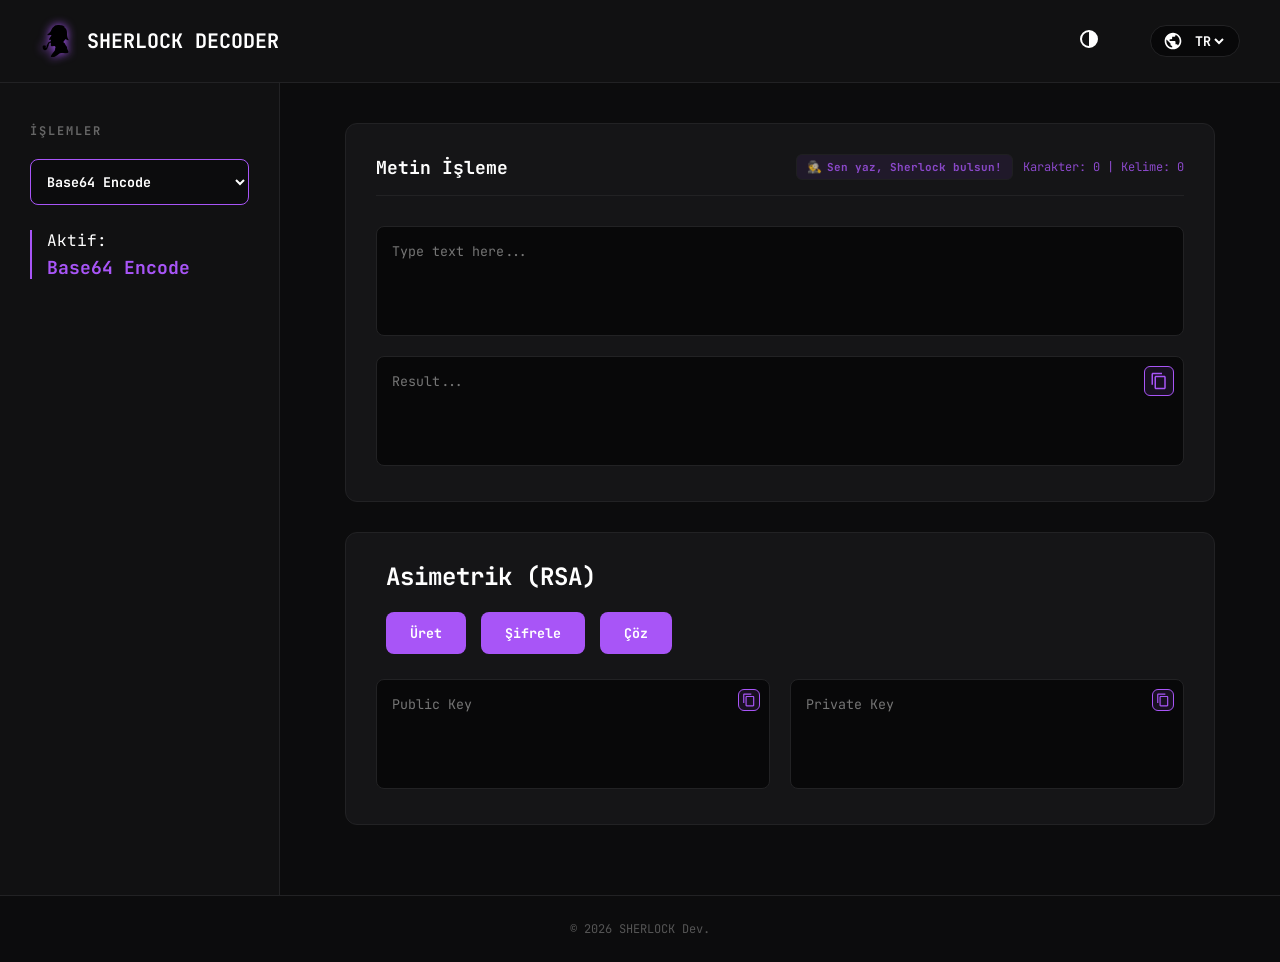
<file: index.html>
<!DOCTYPE html>
<html lang="TR">

<head>
    <meta charset="UTF-8">
    <title>SHERLOCK DECODER — Modern Kriptoloji ve Şifreleme Aracı</title>
    <meta name="viewport" content="width=device-width, initial-scale=1.0">
    <meta name="description" content="Sherlock Decoder — 40+ şifreleme ve kodlama yöntemi destekleyen modern kriptoloji aracı. Base64, AES, RSA, SHA, Morse ve daha fazlası.">
    <meta name="keywords" content="decoder, encoder, cipher, kriptoloji, şifreleme, base64, rsa, aes, sha256, morse code">
    <meta name="author" content="Jizek">
    <meta property="og:title" content="SHERLOCK DECODER — Modern Kriptoloji Aracı">
    <meta property="og:description" content="40+ şifreleme yöntemi destekleyen, akıllı tespit sistemli modern kriptoloji aracı.">
    <meta property="og:type" content="website">
    <meta property="og:image" content="assets/Sherlock.png">

    <link rel="stylesheet" href="assets/style/style.css">
    <link rel="icon" href="assets/Sherlock.png" type="image/x-icon" />
    <link href="https://fonts.googleapis.com/css2?family=JetBrains+Mono:wght@400;700&display=swap" rel="stylesheet">

</head>

<body class="dark-mode">
    <div class="navbar">
        <header>
            <div class="header-left">
                <img class="Sherlock" src="assets/Sherlock.png" alt="Sherlock">
                <span id="headerTitle">SHERLOCK DECODER</span>
            </div>
            <div class="header-right">
                <button class="icon-btn" onclick="toggleTheme()" title="Toggle Theme">
                    <svg viewBox="0 0 24 24" width="24" height="24" fill="currentColor">
                        <path d="M12 21a9 9 0 1 1 0-18 9 9 0 0 1 0 18zm0-2V5a7 7 0 1 0 0 14z" />
                    </svg>
                </button>
                <div class="lang-container">
                    <svg viewBox="0 0 24 24" width="20" height="20" fill="currentColor">
                        <path
                            d="M12 2C6.48 2 2 6.48 2 12s4.48 10 10 10 10-4.48 10-10S17.52 2 12 2zm-1 17.93c-3.95-.49-7-3.85-7-7.93 0-.62.08-1.21.21-1.79L9 15v1c0 1.1.9 2 2 2v1.93zm6.9-2.54c-.26-.81-1-1.39-1.9-1.39h-1v-3c0-.55-.45-1-1-1H8v-2h2c.55 0 1-.45 1-1V7h2c1.1 0 2-.9 2-2v-.41c2.93 1.19 5 4.06 5 7.41 0 2.08-.8 3.97-2.1 5.39z" />
                    </svg>
                    <select id="langSelect" onchange="changeLanguage()">
                        <option value="tr" selected>TR</option>
                        <option value="en">EN</option>
                        <option value="de">DE</option>
                        <option value="fr">FR</option>
                        <option value="es">ES</option>
                        <option value="it">IT</option>
                        <option value="ru">RU</option>
                        <option value="jp">JP</option>
                        <option value="zh">ZH</option>
                        <option value="ar">AR</option>
                    </select>
                </div>
            </div>
        </header>
    </div>


    <div class="layout">
        <aside class="sidebar">
            <h2 id="opsLabel">OPERATIONS</h2>
            <div class="select-wrapper">
                <select id="opDropdown" onchange="updateActiveOp()">
                    <optgroup label="Base Encoding">
                        <option value="b64e">Base64 Encode</option>
                        <option value="b64d">Base64 Decode</option>
                        <option value="b32e">Base32 Encode</option>
                        <option value="b32d">Base32 Decode</option>
                        <option value="b58e">Base58 Encode</option>
                        <option value="b58d">Base58 Decode</option>
                    </optgroup>
                    <optgroup label="Classical & Modern">
                        <option value="vigenereE">Vigenère Encrypt</option>
                        <option value="vigenereD">Vigenère Decrypt</option>
                        <option value="xor">XOR (Key needed)</option>
                        <option value="atbash">Atbash Cipher</option>
                        <option value="rot13">ROT13</option>
                        <option value="caesarE">Caesar (+3)</option>
                        <option value="caesarD">Caesar (-3)</option>
                        <option value="railfenceE">Rail Fence Encrypt</option>
                        <option value="railfenceD">Rail Fence Decrypt</option>
                    </optgroup>
                    <optgroup label="Technical">
                        <option value="hexE">Hex Encode</option>
                        <option value="hexD">Hex Decode</option>
                        <option value="binE">Binary Encode</option>
                        <option value="binD">Binary Decode</option>
                        <option value="urlE">URL Encode</option>
                        <option value="urlD">URL Decode</option>
                        <option value="bf">Brainf*ck to Text</option>
                    </optgroup>
                    <optgroup label="Hash">
                        <option value="sha256">SHA-256</option>
                        <option value="sha512">SHA-512</option>
                        <option value="md5">MD5</option>
                    </optgroup>
                    <optgroup label="AES Encryption">
                        <option value="aesE">AES-GCM Encrypt</option>
                        <option value="aesD">AES-GCM Decrypt</option>
                    </optgroup>
                    <optgroup label="Extras">
                        <option value="nato">NATO Phonetic</option>
                        <option value="baconE">Bacon Encode</option>
                        <option value="baconD">Bacon Decode</option>
                        <option value="reverse">Reverse Text</option>
                        <option value="morseE">Morse Encode</option>
                        <option value="morseD">Morse Decode</option>
                        <option value="polybiusE">Polybius Encode</option>
                        <option value="polybiusD">Polybius Decode</option>
                        <option value="tapE">Tap Code Encode</option>
                        <option value="tapD">Tap Code Decode</option>
                    </optgroup>
                </select>
            </div>
            <div class="active-status">
                <span id="activeText">Active:</span>
                <div id="currentOp">Base64 Encode</div>
            </div>

            <div id="keyInputArea" class="key-input-area">
                <label id="keyLabel">KEY</label>
                <input type="text" id="keyInput" placeholder="Enter key..." oninput="handleInput()">
            </div>
        </aside>

        <main class="main-content">
            <section class="card">
                <div class="card-header">
                    <h2 class="baslik" id="procTitle">Text Processing</h2>
                    <div style="display: flex; gap: 10px; align-items: center;">
                        <div id="sherlockPanel" class="stats"
                            style="display: flex; align-items: center; gap: 5px; background: rgba(168, 85, 247, 0.1); padding: 4px 10px; border-radius: 6px; border: 1px solid var(--border);">
                            <span id="sherlockIcon">🕵️</span>
                            <span id="sherlockText"
                                style="color: var(--accent); font-weight: bold; font-size: 11px;">Sen yaz, Sherlock
                                bulsun!</span>
                        </div>
                        <span id="charCount" class="stats">Chars: 0 | Words: 0</span>
                    </div>
                </div>
                <textarea id="inputText" oninput="handleInput()" placeholder="Type text here..."></textarea>
                <div class="textarea-container">
                    <textarea id="outputText" readonly placeholder="Result..."></textarea>
                    <button class="copy-btn" onclick="copyToClipboard('outputText', this)" title="Copy">
                        <svg viewBox="0 0 24 24" width="18" height="18" fill="currentColor">
                            <path
                                d="M16 1H4c-1.1 0-2 .9-2 2v14h2V3h12V1zm3 4H8c-1.1 0-2 .9-2 2v14c0 1.1.9 2 2 2h11c1.1 0 2-.9 2-2V7c0-1.1-.9-2-2-2zm0 16H8V7h11v14z" />
                        </svg>
                    </button>
                </div>
                <div id="morsePlayer" class="audio-panel" style="display: none;">
                    <span id="audioLabel">Morse Audio:</span>
                    <button onclick="playMorse()">PLAY</button>
                    <button class="stop-btn" onclick="stopMorse()">STOP</button>
                </div>
            </section>

            <section class="card">
                <div class="rsa">
                    <h2 class="baslik" id="rsaTitle">Asymmetric (RSA)</h2>
                    <div class="rsa-actions">
                        <button onclick="generateRSA()" id="btnGen">Generate</button>
                        <button onclick="rsaEncrypt()" id="btnEnc">Encrypt</button>
                        <button onclick="rsaDecrypt()" id="btnDec">Decrypt</button>
                    </div>
                </div>
                <div class="rsa-grid">
                    <div class="textarea-container">
                        <textarea id="pubKey" readonly placeholder="Public Key"></textarea>
                        <button class="copy-btn inner" onclick="copyToClipboard('pubKey', this)">
                            <svg viewBox="0 0 24 24" width="14" height="14" fill="currentColor">
                                <path
                                    d="M16 1H4c-1.1 0-2 .9-2 2v14h2V3h12V1zm3 4H8c-1.1 0-2 .9-2 2v14c0 1.1.9 2 2 2h11c1.1 0 2-.9 2-2V7c0-1.1-.9-2-2-2zm0 16H8V7h11v14z" />
                            </svg>
                        </button>
                    </div>
                    <div class="textarea-container">
                        <textarea id="privKey" readonly placeholder="Private Key"></textarea>
                        <button class="copy-btn inner" onclick="copyToClipboard('privKey', this)">
                            <svg viewBox="0 0 24 24" width="14" height="14" fill="currentColor">
                                <path
                                    d="M16 1H4c-1.1 0-2 .9-2 2v14h2V3h12V1zm3 4H8c-1.1 0-2 .9-2 2v14c0 1.1.9 2 2 2h11c1.1 0 2-.9 2-2V7c0-1.1-.9-2-2-2zm0 16H8V7h11v14z" />
                            </svg>
                        </button>
                    </div>
                </div>
            </section>
        </main>
    </div>
    <footer class="footer">© <span id="footerYear"></span> SHERLOCK Dev. </footer>
<script src="assets/script/script.js"></script>

</body>

</html>
</file>
<file: assets/style/style.css>
:root {
    --bg: #0c0c0d;
    --card: #151517;
    --side: #111112;
    --text: #ffffff;
    --accent: #a855f7;
    --input: #080809;
    --border: #222224;
}

body.light-mode {
    --bg: #f4f4f7;
    --card: #ffffff;
    --side: #eef0f3;
    --text: #1a1a1c;
    --accent: #7c3aed;
    --input: #fdfdfd;
    --border: #d1d5db;
}

body {
    margin: 0;
    font-family: 'JetBrains Mono', monospace;
    background: var(--bg);
    color: var(--text);
    transition: 0.3s;
}

header {
    display: flex;
    justify-content: space-between;
    align-items: center;
    padding: 15px 40px;
    background: var(--side);
    border-bottom: 1px solid var(--border);
}

.header-left {
    display: flex;
    align-items: center;
    gap: 15px;
    font-weight: bold;
    font-size: 20px;
}

.Sherlock {
    width: 32px;
    filter: drop-shadow(0 0 5px var(--accent));
}

.header-right {
    display: flex;
    gap: 25px;
    align-items: center;
}

.icon-btn {
    background: none;
    border: none;
    color: var(--text);
    cursor: pointer;
    transition: 0.2s;
}

.icon-btn:hover {
    color: var(--accent);
}

.lang-container {
    display: flex;
    align-items: center;
    gap: 8px;
    background: var(--input);
    padding: 5px 12px;
    border-radius: 20px;
    border: 1px solid var(--border);
}

select {
    background: transparent;
    color: var(--text);
    border: none;
    font-family: inherit;
    font-weight: bold;
    outline: none;
    cursor: pointer;
}

.layout {
    display: flex;
    min-height: calc(100vh - 100px);
}

.sidebar {
    width: 280px;
    background: var(--side);
    padding: 30px;
    border-right: 1px solid var(--border);
    box-sizing: border-box;
}

.sidebar h2 {
    font-size: 12px;
    color: #666;
    letter-spacing: 2px;
    margin-bottom: 20px;
    text-transform: uppercase;
}

.select-wrapper select {
    width: 100%;
    padding: 12px;
    background: var(--bg);
    border: 1px solid var(--accent);
    border-radius: 8px;
    margin-bottom: 25px;
    color: var(--text);
}

.active-status {
    border-left: 2px solid var(--accent);
    padding-left: 15px;
}

#currentOp {
    font-weight: bold;
    font-size: 18px;
    color: var(--accent);
    margin-top: 5px;
}

.main-content {
    flex: 1;
    padding: 40px;
    max-width: 950px;
    margin: 0 auto;
    box-sizing: border-box;
}

.card {
    background: var(--card);
    border-radius: 12px;
    padding: 30px;
    margin-bottom: 30px;
    border: 1px solid var(--border);
    width: 100%;
    box-sizing: border-box;
}

.card-header {
    display: flex;
    justify-content: space-between;
    align-items: center;
    border-bottom: 1px solid var(--border);
    padding-bottom: 15px;
    margin-bottom: 15px;
}

.card-header h2 {
    margin: 0;
    font-size: 18px;
    border: none;
    padding: 0;
}

.stats {
    font-size: 12px;
    color: var(--accent);
    opacity: 0.8;
}

.textarea-container {
    position: relative;
    width: 100%;
}

textarea {
    width: 100%;
    height: 110px;
    background: var(--input);
    border: 1px solid var(--border);
    border-radius: 8px;
    color: var(--text);
    padding: 15px;
    margin-top: 15px;
    font-family: inherit;
    resize: none;
    outline: none;
    box-sizing: border-box;
    transition: 0.2s;
}

textarea:focus {
    border-color: var(--accent);
}

.copy-btn {
    position: absolute;
    top: 25px;
    right: 10px;
    background: rgba(168, 85, 247, 0.1);
    border: 1px solid var(--accent);
    color: var(--accent);
    border-radius: 6px;
    padding: 5px;
    cursor: pointer;
    transition: 0.2s;
    display: flex;
    align-items: center;
    justify-content: center;
    z-index: 5;
}

.copy-btn:hover {
    background: var(--accent);
    color: white;
}

.copy-btn.inner {
    top: 10px;
    right: 10px;
    padding: 3px;
}

button {
    background: var(--accent);
    color: white;
    border: none;
    padding: 12px 24px;
    border-radius: 8px;
    cursor: pointer;
    font-family: inherit;
    font-weight: bold;
    transition: 0.2s;
}

button:hover {
    filter: brightness(1.2);
    transform: translateY(-1px);
}

.rsa-actions {
    display: flex;
    gap: 15px;
    margin-bottom: 15px;
}

.rsa-grid {
    display: grid;
    grid-template-columns: 1fr 1fr;
    gap: 20px;
    width: 100%;
}

.rsa-grid textarea {
    margin-top: 0;
}

.audio-panel {
    margin-top: 25px;
    padding: 20px;
    background: rgba(168, 85, 247, 0.08);
    border-radius: 10px;
    display: flex;
    align-items: center;
    gap: 20px;
}

.stop-btn {
    background: #ef4444;
}

.footer {
    text-align: center;
    padding: 25px;
    color: #555;
    font-size: 12px;
    border-top: 1px solid var(--border);
}

body.rtl {
    direction: rtl;
}

.rsa {
    padding: 10PX;
}

.baslik {
    margin-top: -12px;
}

@keyframes spin {
    from {
        transform: rotate(0deg);
    }

    to {
        transform: rotate(360deg);
    }
}

#sherlockPanel {
    transition: all 0.3s ease;
    animation: fadeIn 0.5s ease;
}

@keyframes fadeIn {
    from {
        opacity: 0;
        transform: translateY(-5px);
    }

    to {
        opacity: 1;
        transform: translateY(0);
    }
}

/* Key Input Area */
.key-input-area {
    display: none;
    margin-top: 15px;
    margin-bottom: 10px;
}

.key-input-area.visible {
    display: block;
}

.key-input-area label {
    font-size: 11px;
    color: #666;
    letter-spacing: 2px;
    text-transform: uppercase;
    display: block;
    margin-bottom: 6px;
}

.key-input-area input {
    width: 100%;
    padding: 10px 12px;
    background: var(--bg);
    border: 1px solid var(--accent);
    border-radius: 8px;
    color: var(--accent);
    font-family: inherit;
    font-weight: bold;
    outline: none;
    box-sizing: border-box;
}

.key-input-area input:focus {
    box-shadow: 0 0 0 2px rgba(168, 85, 247, 0.2);
}


@media (max-width: 850px) {

    .layout {
        flex-direction: column;
    }

    .sidebar {
        width: 100%;
        border-right: none;
        border-bottom: 1px solid var(--border);
        padding: 20px;
    }

    .main-content {
        padding: 20px;
        max-width: 100%;
    }

    .rsa-grid {
        grid-template-columns: 1fr;
    }

    header {
        padding: 10px 20px;
    }

    #headerTitle {
        font-size: 16px;
    }

    .rsa-actions {
        flex-wrap: wrap;
    }

    .rsa-actions button {
        flex: 1;
        min-width: 100px;
        font-size: 12px;
        padding: 10px;
    }

    textarea {
        height: 140px;
    }

    #sherlockPanel {
        font-size: 10px;
        padding: 2px 6px;
    }
}

@media (max-width: 480px) {
    .header-right {
        gap: 10px;
    }

    .lang-container {
        padding: 3px 8px;
    }

    .card {
        padding: 15px;
    }
}
</file>
